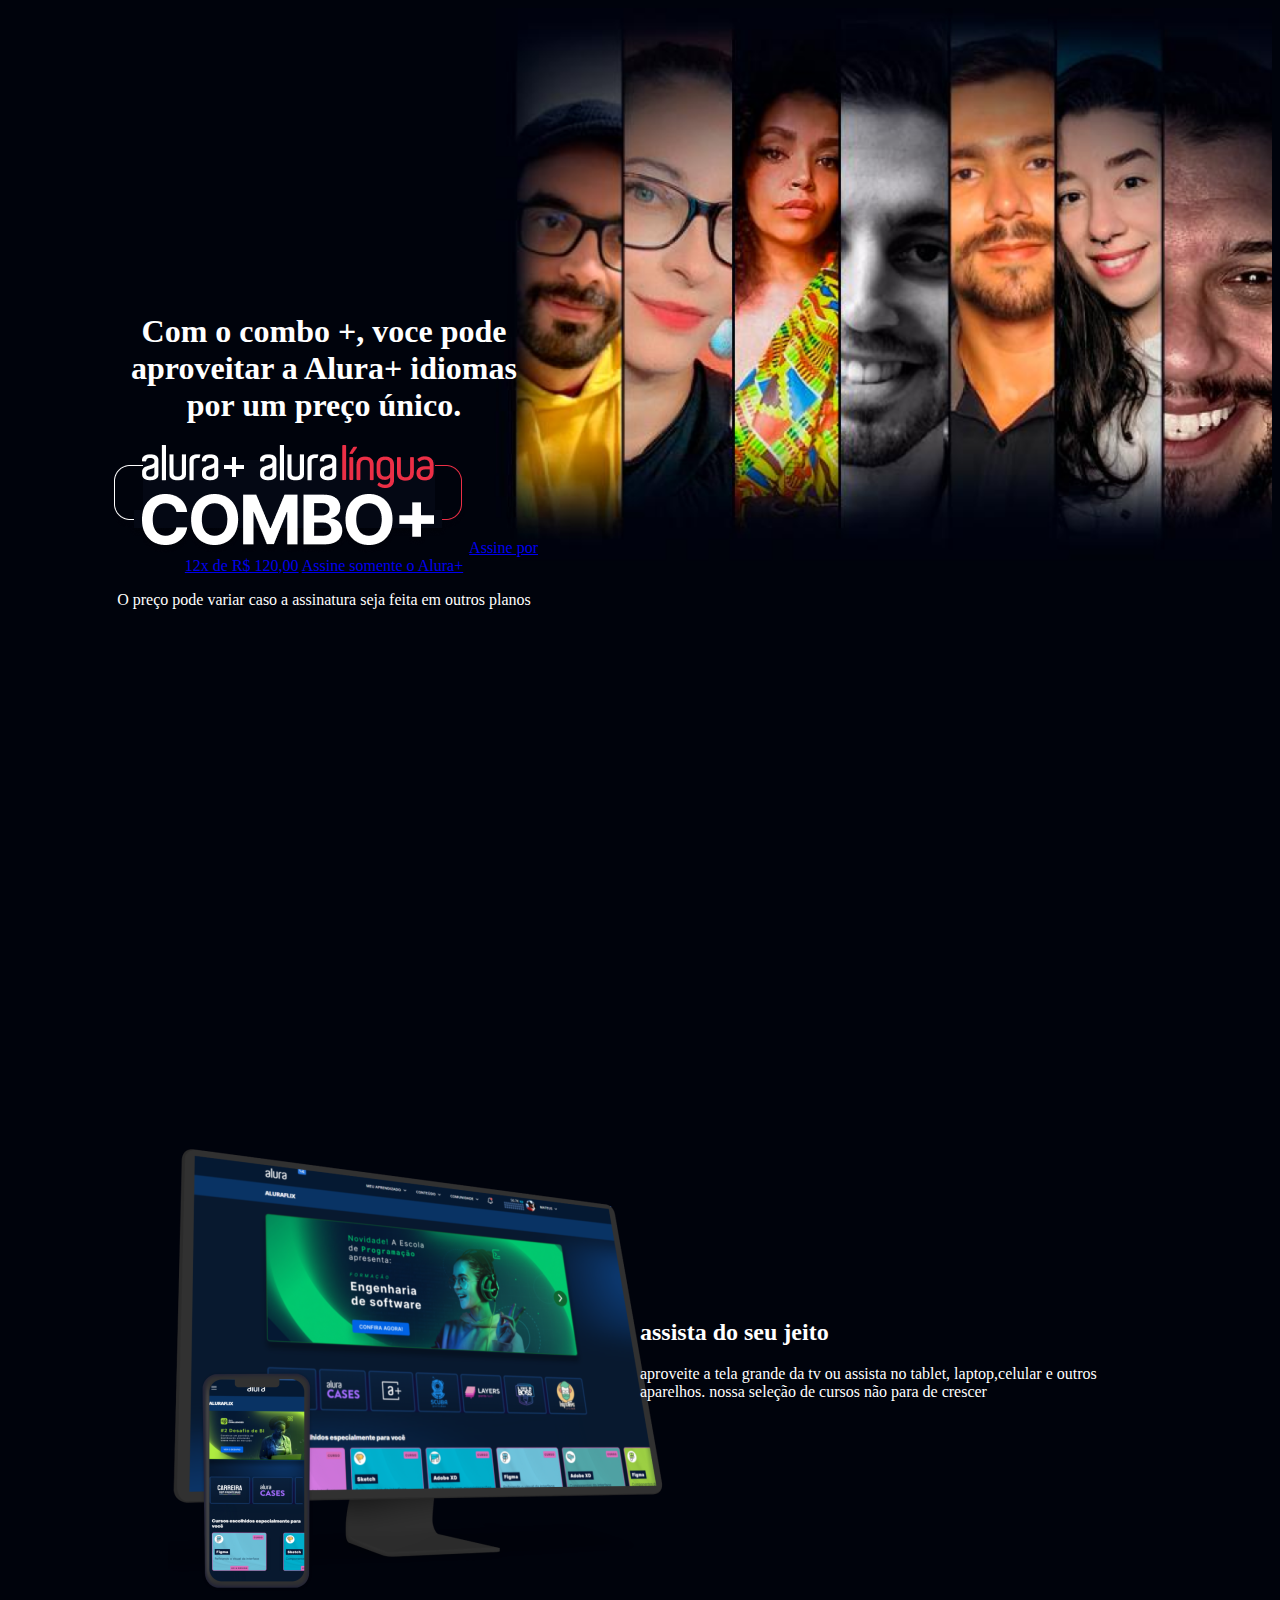
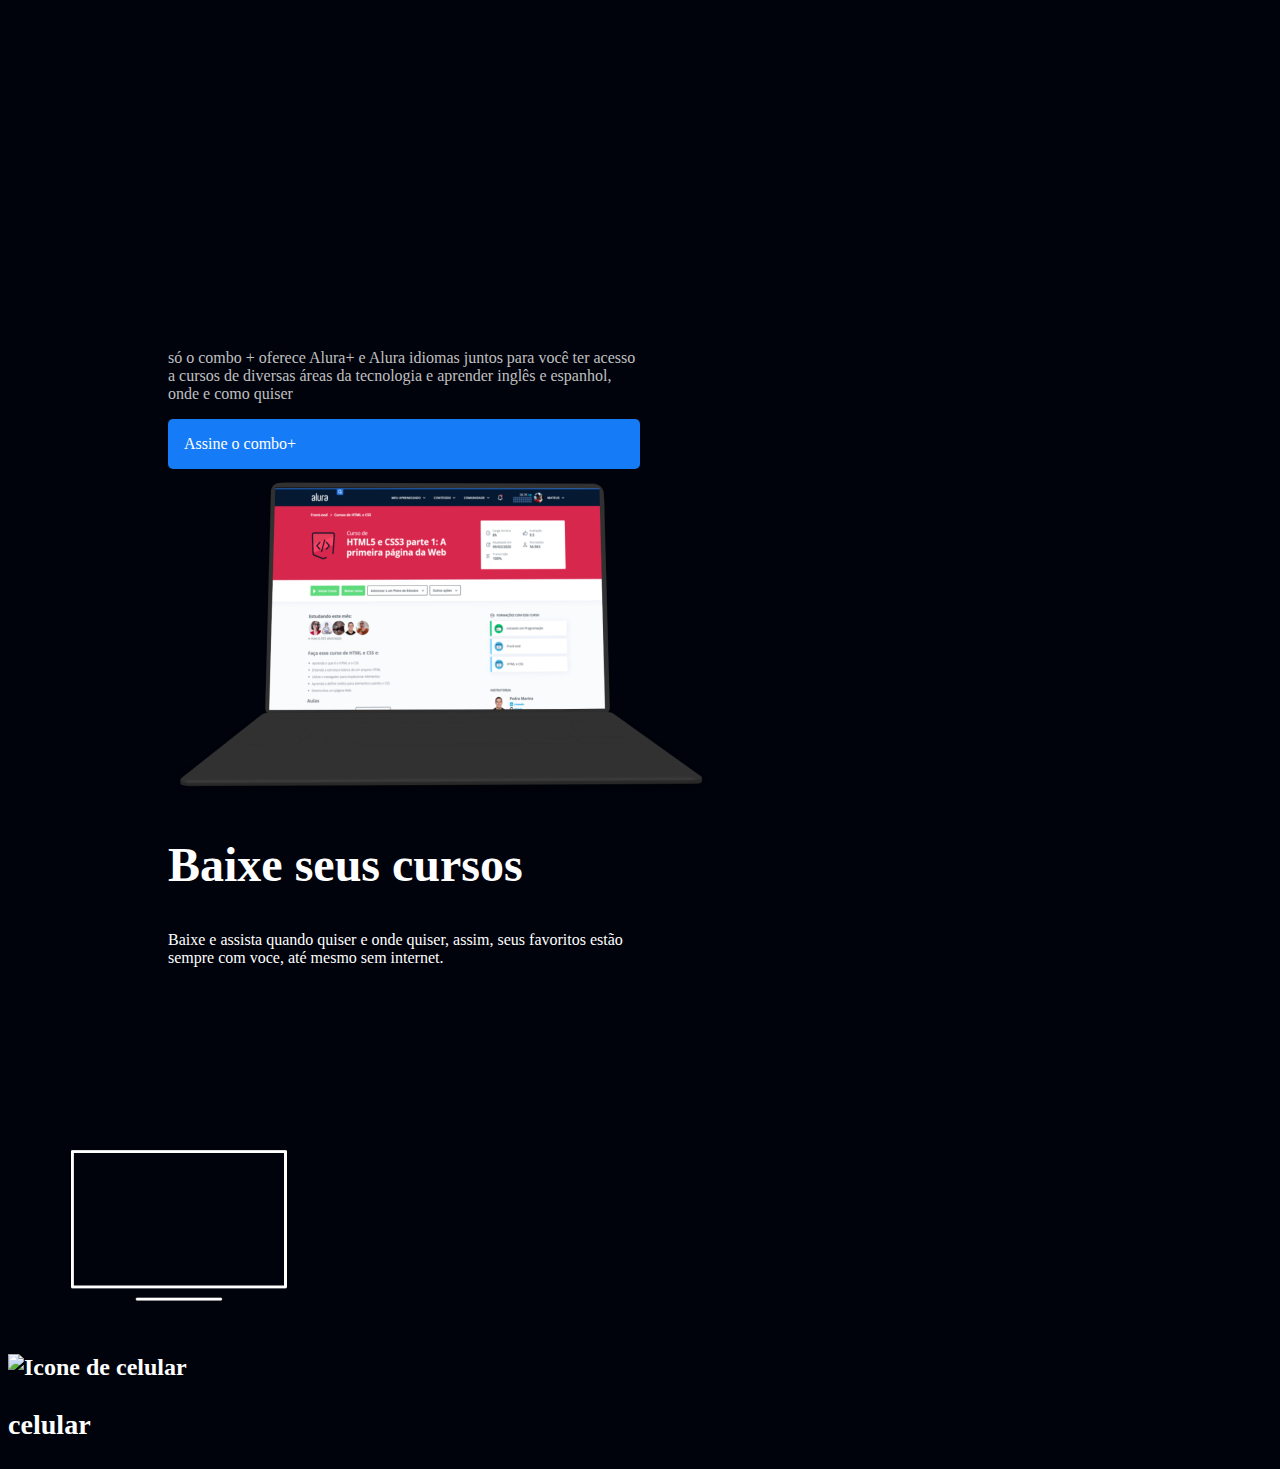
<file: index.html>
<!DOCTYPE html>
<html lang="br">

<head>
    <meta charset="UTF-8">
    <meta http-equiv="X-UA-Compatible" content="IE=edge">
    <meta name="viewport" content="width=device-width, initial-scale=1.0">
    <link rel="stylesheet" href="style.css">
    <title>raigatinha</title>
</head>

<body>
    <section class="principal container">
        <div class="container_caixa">
            <h1> Com o combo +, voce pode aproveitar a Alura+ idiomas por
                um preço único.

            </h1>
            <img src="img/Combo.png">
            <a href="ww.alura.com.br" class="container_botao">Assine por 12x de R$ 120,00</a>
            <a href="ww.alura.com.br" class="container_botao_secundario">Assine somente o Alura+</a>
            <p class="container_aviso">O preço pode variar caso a assinatura seja feita em outros
                planos
            </p>
        </div>
    </section>

    <section class="container secundario">
        <img src="img/Plataformas.png" alt="Plataformas">
        <div class="container__descricao">
            <h2 class="descricao__titulo">assista do seu jeito</h2>
            <p>aproveite a tela grande da tv ou assista no tablet, laptop,celular e outros aparelhos.
                nossa seleção de cursos não para de crescer</p>
        </div>
    </section>

<section class="container secundario">
    <div class="container__descricao">
        <p class="descricao__texto">
            só o combo + oferece Alura+ e Alura idiomas juntos para você ter acesso a cursos de diversas 
            áreas da tecnologia e aprender inglês e espanhol, onde e como quiser
        </p>
        <a href="www.alura.com.br" class="container__botao secundario__botao">
            Assine o combo+</a>
        <img src="img\Notebook.png" alt="Notebook com a pagina do curso HTML5 e CSS3 da alura aberta" class="segundario_imagem">
        <div class="container_descricao">
            <h2 class="descricao_titulo"> Baixe seus cursos </h2>
            <p class="descricao_texto"> Baixe e assista quando quiser e onde quiser, assim, seus favoritos estão sempre com voce, até mesmo sem internet.  
            </p>
    </div>
</section>
<section class="dispositivo">
    <h2 class="dispositivos_tituo> Disponivel nos seus dispositivos favoritos</h2>
        <ul class="dispositivo_lista">
        <li>

            <img src="img\tv.png" alt="Icone de televisao">
<h3 class="lista_item"></h3>
        </li>
<li>
<img scr="img\celular.png" alt="Icone de celular">
<h3 class="lista_item">celular</h3>
    
</li>
</ul>
<sectipn>
    
</sectipn>
</body>

</html>
</file>
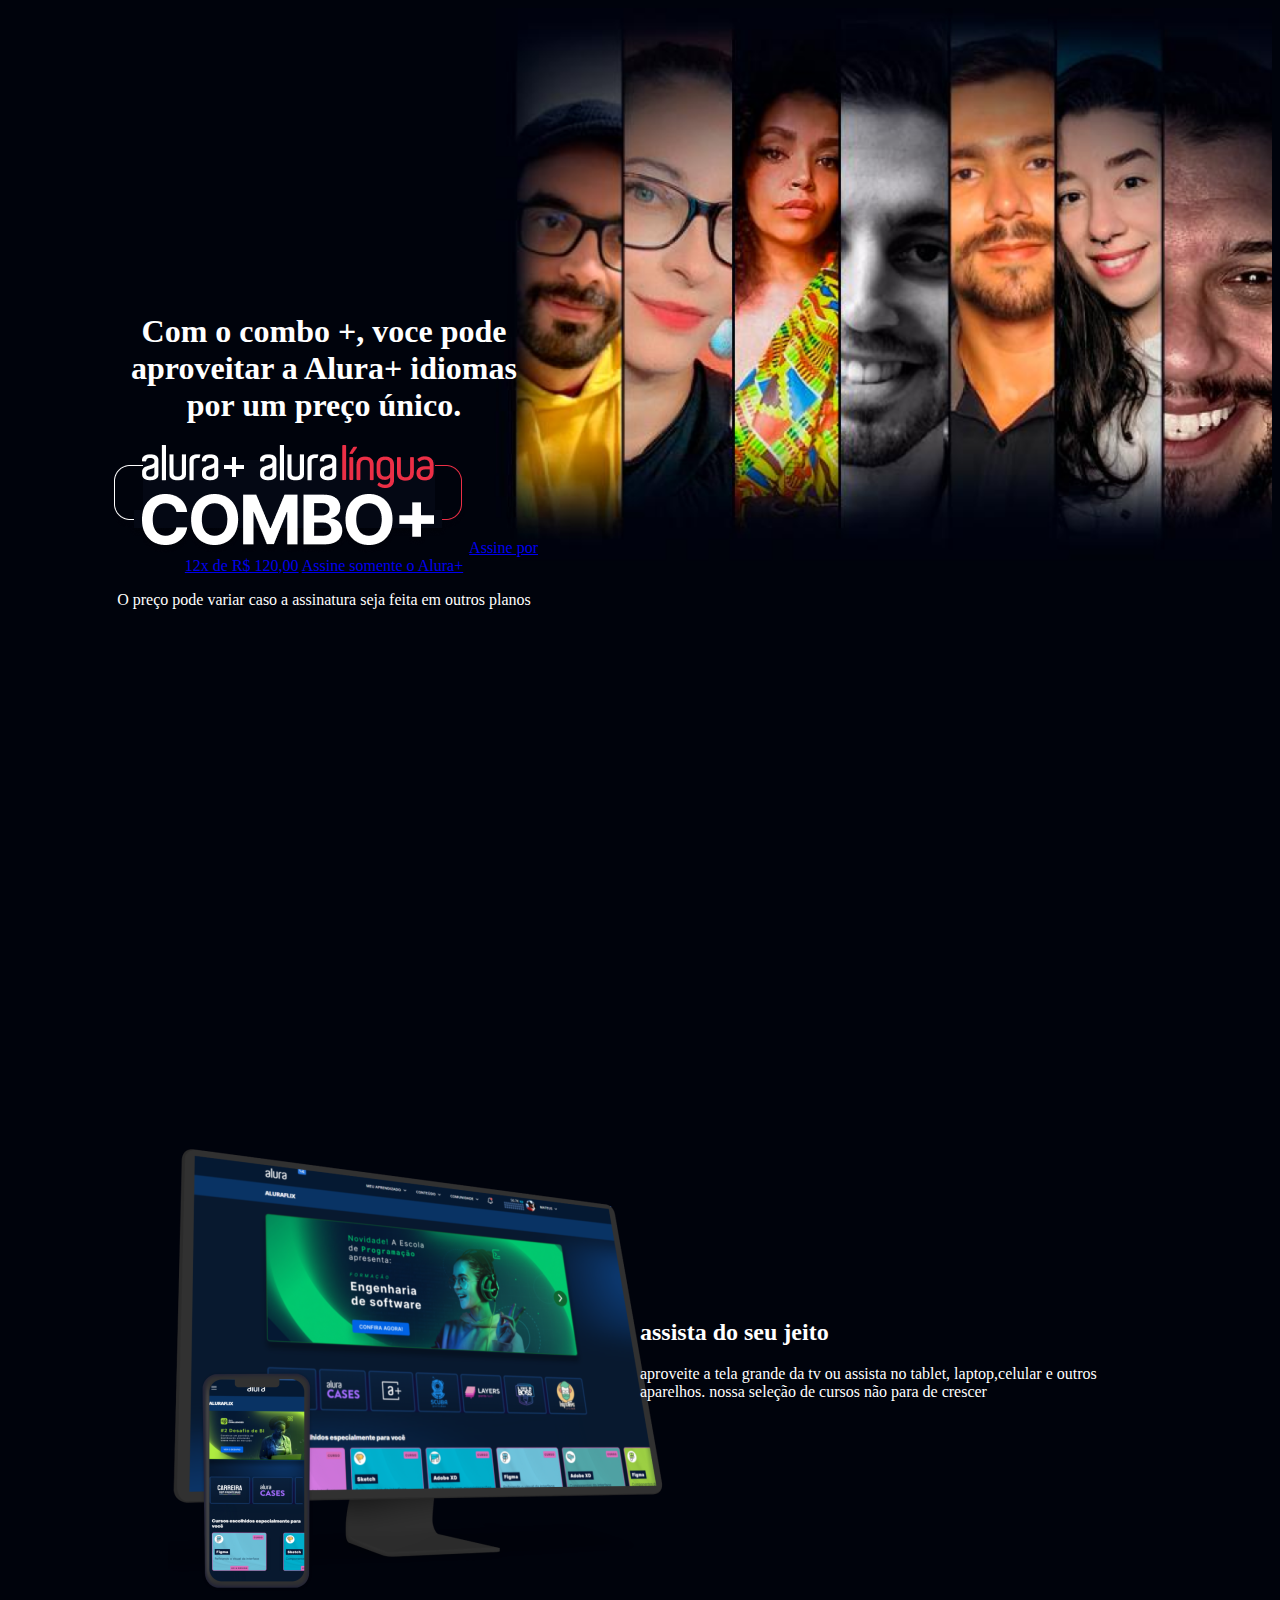
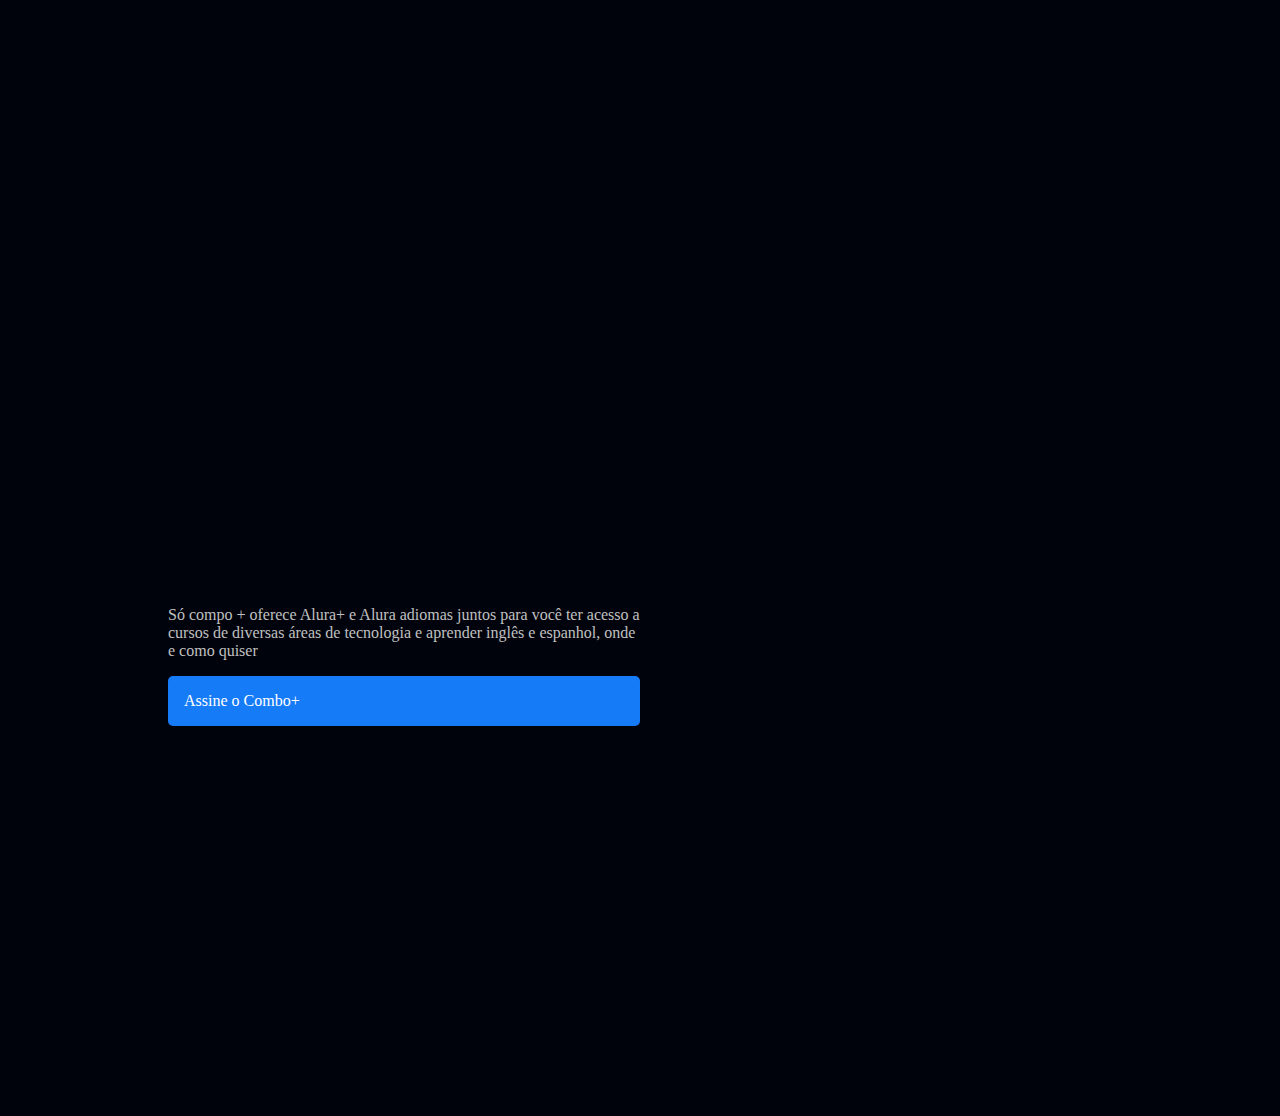
<file: aluraplus-main/index.html>
<!DOCTYPE html>
<html lang="br">

<head>
    <meta charset="UTF-8">
    <meta http-equiv="X-UA-Compatible" content="IE=edge">
    <meta name="viewport" content="width=device-width, initial-scale=1.0">
    <link rel="stylesheet" href="style.css">
    <title>Document</title>
</head>

<body>
    <section class="principal container">
        <div class="container_caixa">
            <h1> Com o combo +, voce pode aproveitar a Alura+ idiomas por
                um preço único.

            </h1>
            <img src="img/Combo.png">
            <a href="ww.alura.com.br" class="container_botao">Assine por 12x de R$ 120,00</a>
            <a href="ww.alura.com.br" class="container_botao_secundario">Assine somente o Alura+</a>
            <p class="container_aviso">O preço pode variar caso a assinatura seja feita em outros
                planos
            </p>
        </div>
    </section>

    <section class="container secundario">
        <img src="img/Plataformas.png" alt="Plataformas">
        <div class="container__descricao">
            <h2 class="descricao__titulo">assista do seu jeito</h2>
            <p>aproveite a tela grande da tv ou assista no tablet, laptop,celular e outros aparelhos.
                nossa seleção de cursos não para de crescer</p>
        </div>
    </section>
    <section class="container secundario">
        <div class="container__descricao">

            <p class="descricao__texto">
                Só compo + oferece Alura+ e Alura adiomas juntos para você
                ter acesso a cursos de diversas áreas de tecnologia e aprender inglês e espanhol, onde e como quiser
            </p>
            <a href="ww.alura.com.br" class="container__botao secundario__botao">
                Assine o Combo+ </a>

        </div>
    </section>

</body>

</html>
</file>
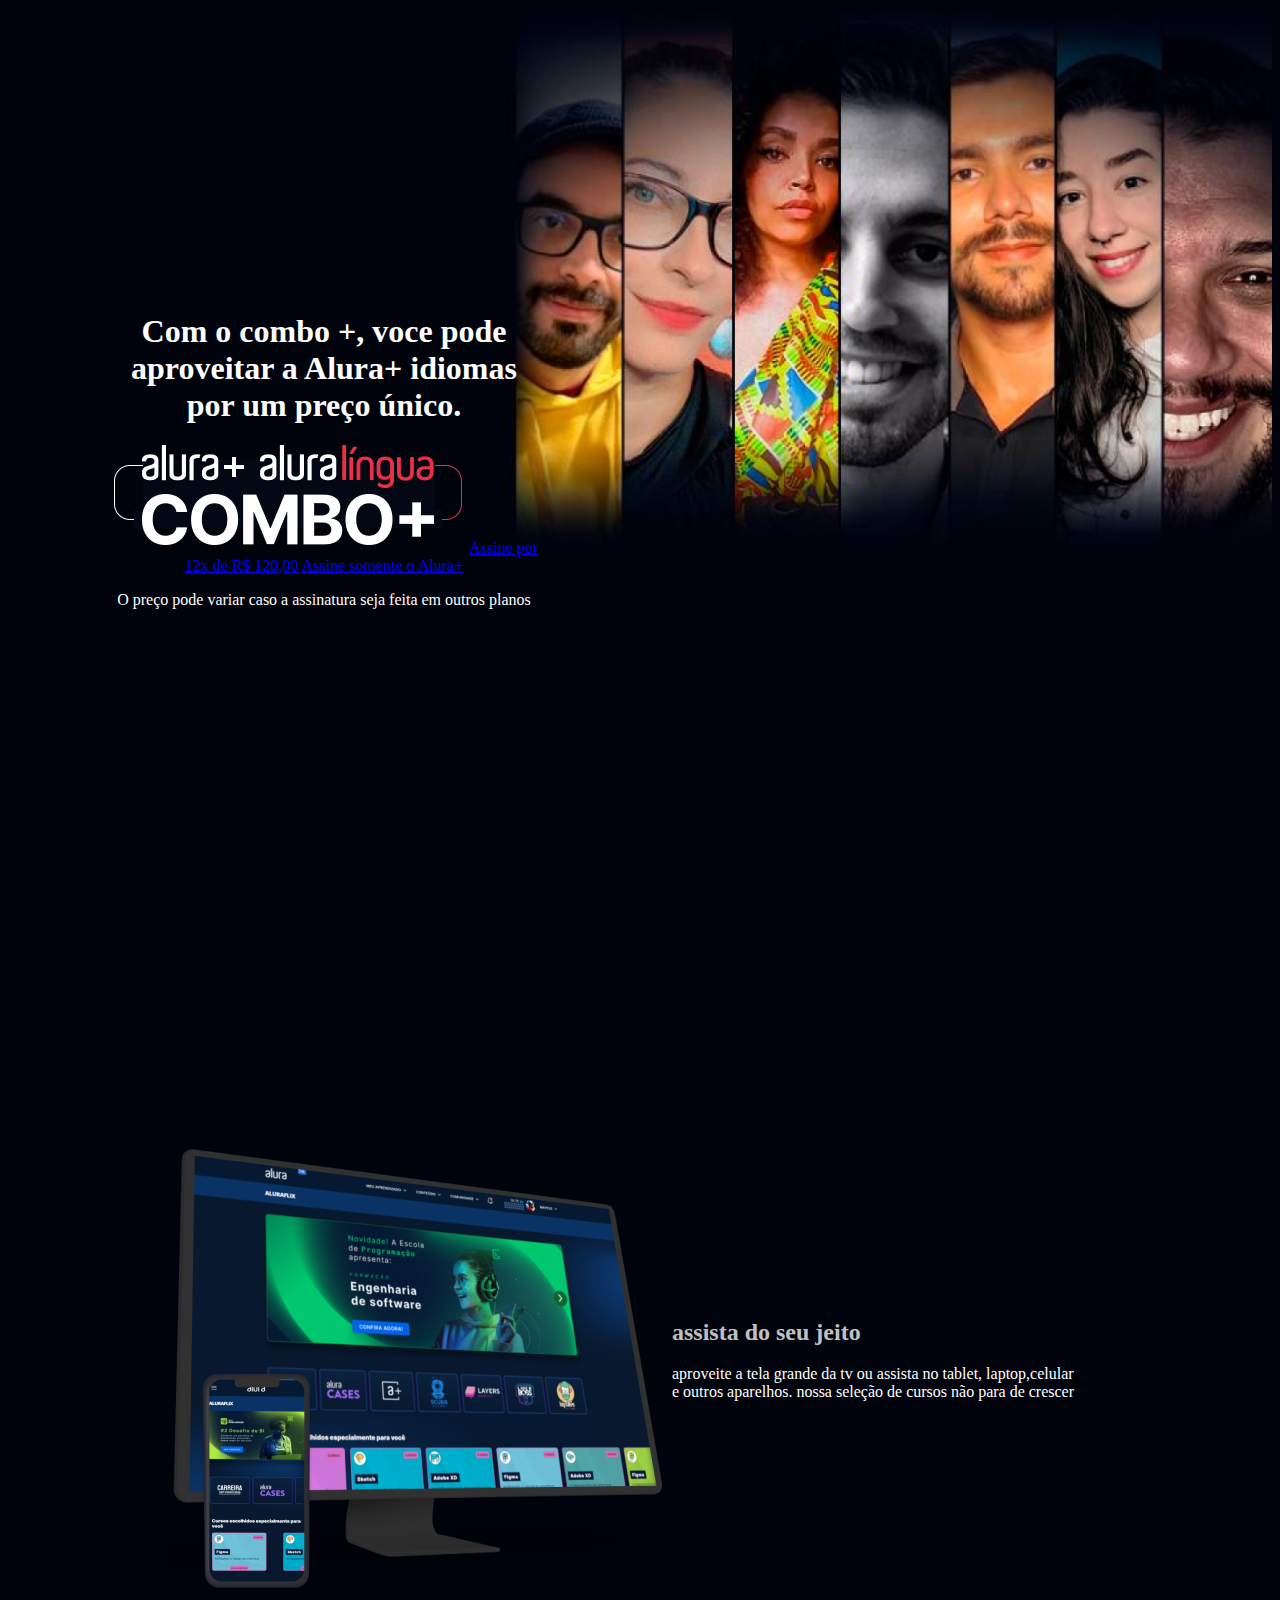
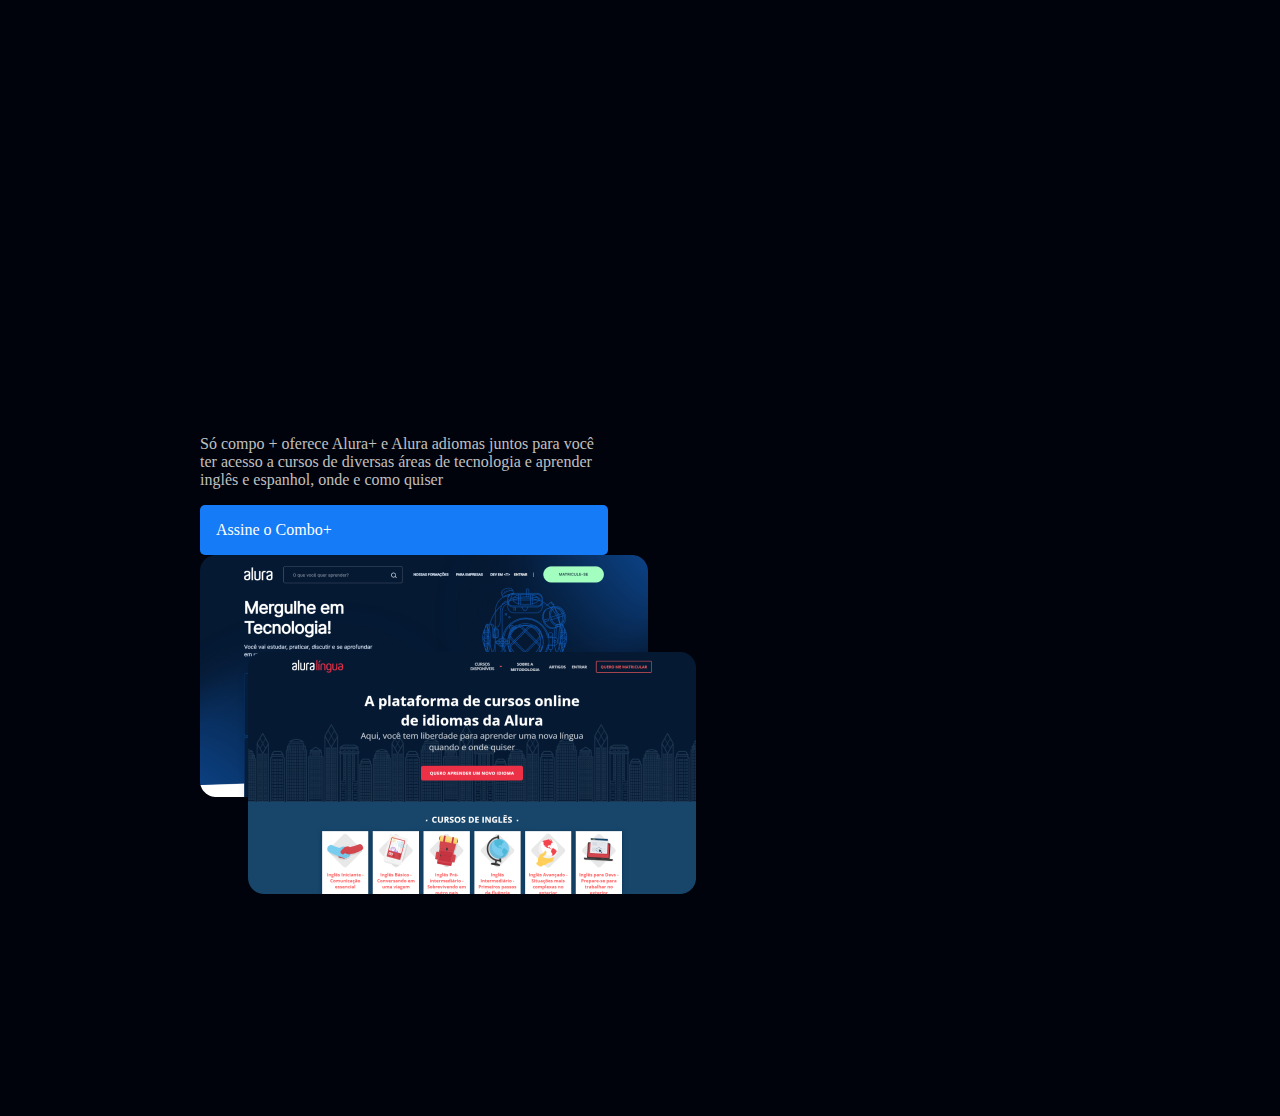
<file: aluraplus-main/aluraplus-main/index.html>
<!DOCTYPE html>
<html lang="br">

<head>
    <meta charset="UTF-8">
    <meta http-equiv="X-UA-Compatible" content="IE=edge">
    <meta name="viewport" content="width=device-width, initial-scale=1.0">
    <link rel="stylesheet" href="style.css">
    <title>Document</title>
</head>

<body>
    <section class="principal container">
        <div class="container_caixa">
            <h1> Com o combo +, voce pode aproveitar a Alura+ idiomas por
                um preço único.

            </h1>
            <img src="img/Combo.png">
            <a href="ww.alura.com.br" class="container_botao">Assine por 12x de R$ 120,00</a>
            <a href="ww.alura.com.br" class="container_botao_secundario">Assine somente o Alura+</a>
            <p class="container_aviso">O preço pode variar caso a assinatura seja feita em outros
                planos
            </p>
        </div>
    </section>

    <section class="container secundario">
        <img src="img/Plataformas.png" alt="Plataformas">
        <div class="container__descricao">
            <h2 class="descricao__texto">assista do seu jeito</h2>
            <p>aproveite a tela grande da tv ou assista no tablet, laptop,celular e outros aparelhos.
                nossa seleção de cursos não para de crescer</p>
           
        </div>
    </section>
    <section class="container secundario">
        <div class="container__descricao">

            <p class="descricao__texto">
                Só compo + oferece Alura+ e Alura adiomas juntos para você
                ter acesso a cursos de diversas áreas de tecnologia e aprender inglês e espanhol, onde e como quiser
            </p>
            <a href="ww.alura.com.br" class="container__botao secundario__botao">
                Assine o Combo+ </a>

                <img src="img/Telas.png" alt="tela do alura lingua " class="segindaria_imagem">
                <section>
        </div>

        
    </section>

</body>

</html>
</file>
<file: style.css>
:root {
    --branco-principal: #FFFFFF;
    --cinza-secundario: #c0c0c0;
    --botao-azul: #167bf7;
    --cor-de-fundo: #00030c;
}

body {
    background-color: var(--cor-de-fundo);
    color: var(--branco-principal);
}

.principal {
    background-image: url("img/Background.png");
    background-repeat: no-repeat;
    background-size: contain;
    align-items: center;
    text-align: center;
}

.container {

    height: 100vh;
    display: grid;
    grid-template-columns: 50% 50%;

}

.container__botao {

    background-color: var(--botao-azul);
    border-radius: 5px;
    padding: 1em;
    color: var(--branco-principal);
    display: block;
    text-decoration: none;
}

.botao_secundario {

    background-color: transparent;
    border: 2px solid var(--cinza-secundario);
}

.container__aviso {

    font-size: 12px;
    color: var(--cinza-secundario);
}

.container__titulo {

    font-size: 28px;
    font-weight: 700;
}

.container_imagem {

    margin: 1em 0 2em 0;

}

.container_caixa {

    margin: 0 6em
}

.secundaria_imagem {

    width: 80%
}

.secundario {

    align-items: center;
    margin: 0 10em;

}

.descricao_titulo {

    font-weight: 700;
    font-size: 48px;
    color: var(--branco-principal);
    margin-bottom: 0. 1em;

}

.descricao__texto {
    color: var(--cinza-secundario);
}
</file>
<file: aluraplus-main/style.css>
:root {
    --branco-principal: #FFFFFF;
    --cinza-secundario: #c0c0c0;
    --botao-azul: #167bf7;
    --cor-de-fundo: #00030c;
}

body {
    background-color: var(--cor-de-fundo);
    color: var(--branco-principal);
}

.principal {
    background-image: url("img/Background.png");
    background-repeat: no-repeat;
    background-size: contain;
    align-items: center;
    text-align: center;
}

.container {

    height: 100vh;
    display: grid;
    grid-template-columns: 50% 50%;

}

.container__botao {

    background-color: var(--botao-azul);
    border-radius: 5px;
    padding: 1em;
    color: var(--branco-principal);
    display: block;
    text-decoration: none;
}

.botao_secundario {

    background-color: transparent;
    border: 2px solid var(--cinza-secundario);
}

.container__aviso {

    font-size: 12px;
    color: var(--cinza-secundario);
}

.container__titulo {

    font-size: 28px;
    font-weight: 700;
}

.container_imagem {

    margin: 1em 0 2em 0;

}

.container_caixa {

    margin: 0 6em
}

.secundaria_imagem {

    width: 80%
}

.secundario {

    align-items: center;
    margin: 0 10em;

}

.descricao_titulo {

    font-weight: 700;
    font-size: 48px;
    color: var(--branco-principal);
    margin-bottom: 0. 1em;

}

.descricao__texto {
    color: var(--cinza-secundario);
}
</file>
<file: aluraplus-main/aluraplus-main/style.css>
:root {
    --branco-principal: #FFFFFF;
    --cinza-secundario: #c0c0c0;
    --botao-azul: #167bf7;
    --cor-de-fundo: #00030c;
}

body {
    background-color: var(--cor-de-fundo);
    color: var(--branco-principal);
}

.principal {
    background-image: url("img/Background.png");
    background-repeat: no-repeat;
    background-size: contain;
    align-items: center;
    text-align: center;
}

.container {

    height: 100vh;
    display: grid;
    grid-template-columns: 50% 50%;

}

.container__botao {

    background-color: var(--botao-azul);
    border-radius: 5px;
    padding: 1em;
    color: var(--branco-principal);
    display: block;
    text-decoration: none;
}

.botao_secundario {

    background-color: transparent;
    border: 2px solid var(--cinza-secundario);
}

.container__aviso {

    font-size: 12px;
    color: var(--cinza-secundario);
}

.container__titulo {

    font-size: 28px;
    font-weight: 700;
}

.container_imagem {

    margin: 1em 0 2em 0;

}

.container_caixa {

    margin: 0 6em
}

.secundaria_imagem {

    width: 80%
}

.secundario {

    align-items: center;
    margin: 0 10em;

}

.descricao_titulo {

    font-weight: 700;
    font-size: 48px;
    color: var(--branco-principal);
    margin-bottom: 0. 1em;

}

.descricao__texto {
    color: var(--cinza-secundario);
}

.segundario__botao {

    display: inline-block;
    margin-top: 1em;
}

.container__descricao {

    padding: 2em;

}

.dispositivo__lista {

    display: flex;
    justify-content: center;
    list-style-type: none;
    margin: 5em 0;

}

.dispositivo {

    text-align: center;

}

.dispositivo__titulo {

    font-size: 48px;
    color: var(--branco-principal);

}

.lista__item {

    font-size: 32px;
    color: var(--branco-principal);

}
</file>
